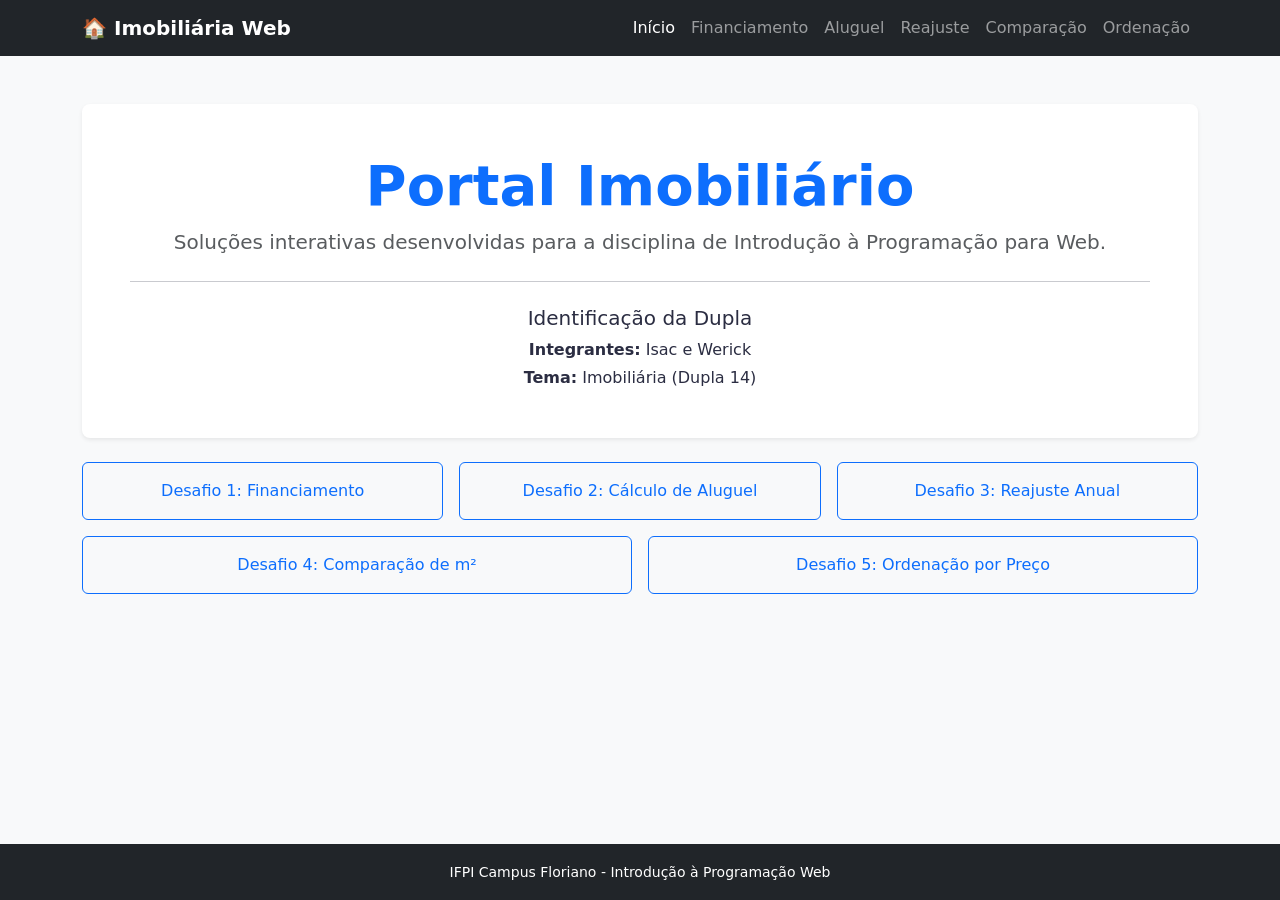
<file: index.html>
<!DOCTYPE html>
<html lang="pt-BR">
<head>
  <meta charset="UTF-8">
  <meta name="viewport" content="width=device-width, initial-scale=1.0">
  <title>Imobiliária - Início</title>
  <link href="https://cdn.jsdelivr.net/npm/bootstrap@5.3.0/dist/css/bootstrap.min.css" rel="stylesheet">
  <link rel="stylesheet" href="css/style.css">
</head>
<body>

  <nav class="navbar navbar-expand-lg navbar-dark bg-dark">
    <div class="container">
      <a class="navbar-brand fw-bold" href="index.html">🏠 Imobiliária Web</a>
      <button class="navbar-toggler" type="button" data-bs-toggle="collapse" data-bs-target="#navbarNav">
        <span class="navbar-toggler-icon"></span>
      </button>
      <div class="collapse navbar-collapse" id="navbarNav">
        <ul class="navbar-nav ms-auto">
          <li class="nav-item"><a class="nav-link active" href="index.html">Início</a></li>
          <li class="nav-item"><a class="nav-link" href="desafio1.html">Financiamento</a></li>
          <li class="nav-item"><a class="nav-link" href="desafio2.html">Aluguel</a></li>
          <li class="nav-item"><a class="nav-link" href="desafio3.html">Reajuste</a></li>
          <li class="nav-item"><a class="nav-link" href="desafio4.html">Comparação</a></li>
          <li class="nav-item"><a class="nav-link" href="desafio5.html">Ordenação</a></li>
        </ul>
      </div>
    </div>
  </nav>

  <div class="container my-5 text-center">
    <div class="p-5 mb-4 bg-white rounded-3 shadow-sm">
      <h1 class="display-4 fw-bold text-primary">Portal Imobiliário</h1>
      <p class="fs-5 text-muted">Soluções interativas desenvolvidas para a disciplina de Introdução à Programação para Web.</p>
      <hr class="my-4">
      <h5>Identificação da Dupla</h5>
      <p class="mb-1"><strong>Integrantes:</strong> Isac e Werick</p>
      <p class="mb-0"><strong>Tema:</strong> Imobiliária (Dupla 14)</p>
    </div>

    <div class="row g-3">
      <div class="col-md-4"><a href="desafio1.html" class="btn btn-outline-primary w-100 p-3">Desafio 1: Financiamento</a></div>
      <div class="col-md-4"><a href="desafio2.html" class="btn btn-outline-primary w-100 p-3">Desafio 2: Cálculo de Aluguel</a></div>
      <div class="col-md-4"><a href="desafio3.html" class="btn btn-outline-primary w-100 p-3">Desafio 3: Reajuste Anual</a></div>
      <div class="col-md-6"><a href="desafio4.html" class="btn btn-outline-primary w-100 p-3">Desafio 4: Comparação de m²</a></div>
      <div class="col-md-6"><a href="desafio5.html" class="btn btn-outline-primary w-100 p-3">Desafio 5: Ordenação por Preço</a></div>
    </div>
  </div>

  <footer class="bg-dark text-white text-center py-3">
    <small>IFPI Campus Floriano - Introdução à Programação Web</small>
  </footer>

  <script src="https://cdn.jsdelivr.net/npm/bootstrap@5.3.0/dist/js/bootstrap.bundle.min.js"></script>
</body>
</html>
</file>
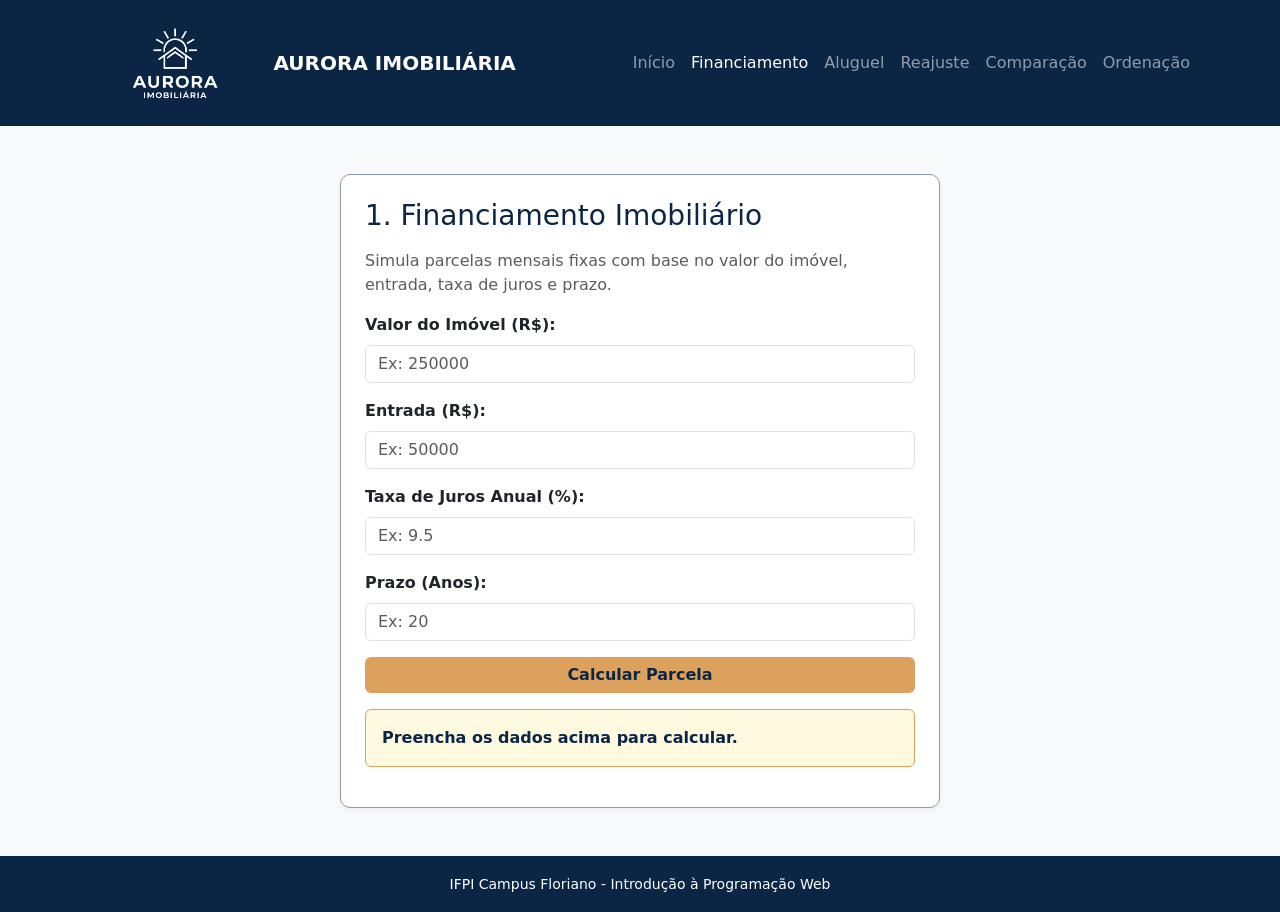
<file: desafio1.html>
<!DOCTYPE html>
<html lang="pt-BR">
<head>
  <meta charset="UTF-8">
  <meta name="viewport" content="width=device-width, initial-scale=1.0">
  <title>Desafio 1 - Financiamento Imobiliário</title>
  <link href="https://cdn.jsdelivr.net/npm/bootstrap@5.3.0/dist/css/bootstrap.min.css" rel="stylesheet">
  <link rel="stylesheet" href="css/style.css">
</head>
<body>

  <nav class="navbar navbar-expand-lg navbar-dark bg-aurora-primary">
    <div class="container">
      <a class="navbar-brand fw-bold d-flex align-items-center" href="index.html">
        <img src="imagens/Gemini_Generated_Image_fc7ck0fc7ck0fc7c-removebg-preview.png" alt="Logo Aurora Imobiliária" height="100" class="me-2 rounded">
        AURORA IMOBILIÁRIA
      </a>
      <button class="navbar-toggler" type="button" data-bs-toggle="collapse" data-bs-target="#navbarNav">
        <span class="navbar-toggler-icon"></span>
      </button>
      <div class="collapse navbar-collapse" id="navbarNav">
        <ul class="navbar-nav ms-auto">
          <li class="nav-item"><a class="nav-link" href="index.html">Início</a></li>
          <li class="nav-item"><a class="nav-link active" href="desafio1.html">Financiamento</a></li>
          <li class="nav-item"><a class="nav-link" href="desafio2.html">Aluguel</a></li>
          <li class="nav-item"><a class="nav-link" href="desafio3.html">Reajuste</a></li>
          <li class="nav-item"><a class="nav-link" href="desafio4.html">Comparação</a></li>
          <li class="nav-item"><a class="nav-link" href="desafio5.html">Ordenação</a></li>
        </ul>
      </div>
    </div>
  </nav>

  <div class="container my-5 flex-grow-1">
    <div class="card card-aurora p-4 mx-auto" style="max-width: 600px;">
      <h3 class="card-title text-aurora-primary mb-3">1. Financiamento Imobiliário</h3>
      <p class="text-muted">Simula parcelas mensais fixas com base no valor do imóvel, entrada, taxa de juros e prazo.</p>
      
      <div class="mb-3">
        <label class="form-label fw-bold">Valor do Imóvel (R$):</label>
        <input type="number" id="fin-valor" class="form-control" placeholder="Ex: 250000">
      </div>
      <div class="mb-3">
        <label class="form-label fw-bold">Entrada (R$):</label>
        <input type="number" id="fin-entrada" class="form-control" placeholder="Ex: 50000">
      </div>
      <div class="mb-3">
        <label class="form-label fw-bold">Taxa de Juros Anual (%):</label>
        <input type="number" id="fin-juros" class="form-control" placeholder="Ex: 9.5">
      </div>
      <div class="mb-3">
        <label class="form-label fw-bold">Prazo (Anos):</label>
        <input type="number" id="fin-anos" class="form-control" placeholder="Ex: 20">
      </div>

      <button onclick="calcularFinanciamento()" class="btn btn-aurora mb-3">Calcular Parcela</button>
      <div id="res-financiamento" class="alert alert-secondary resultado-box">Preencha os dados acima para calcular.</div>
    </div>
  </div>

  <footer class="text-white text-center py-3 bg-aurora-primary">
    <small>IFPI Campus Floriano - Introdução à Programação Web</small>
  </footer>

  <script src="https://cdn.jsdelivr.net/npm/bootstrap@5.3.0/dist/js/bootstrap.bundle.min.js"></script>
  <script src="js/main.js"></script>
</body>
</html>
</file>
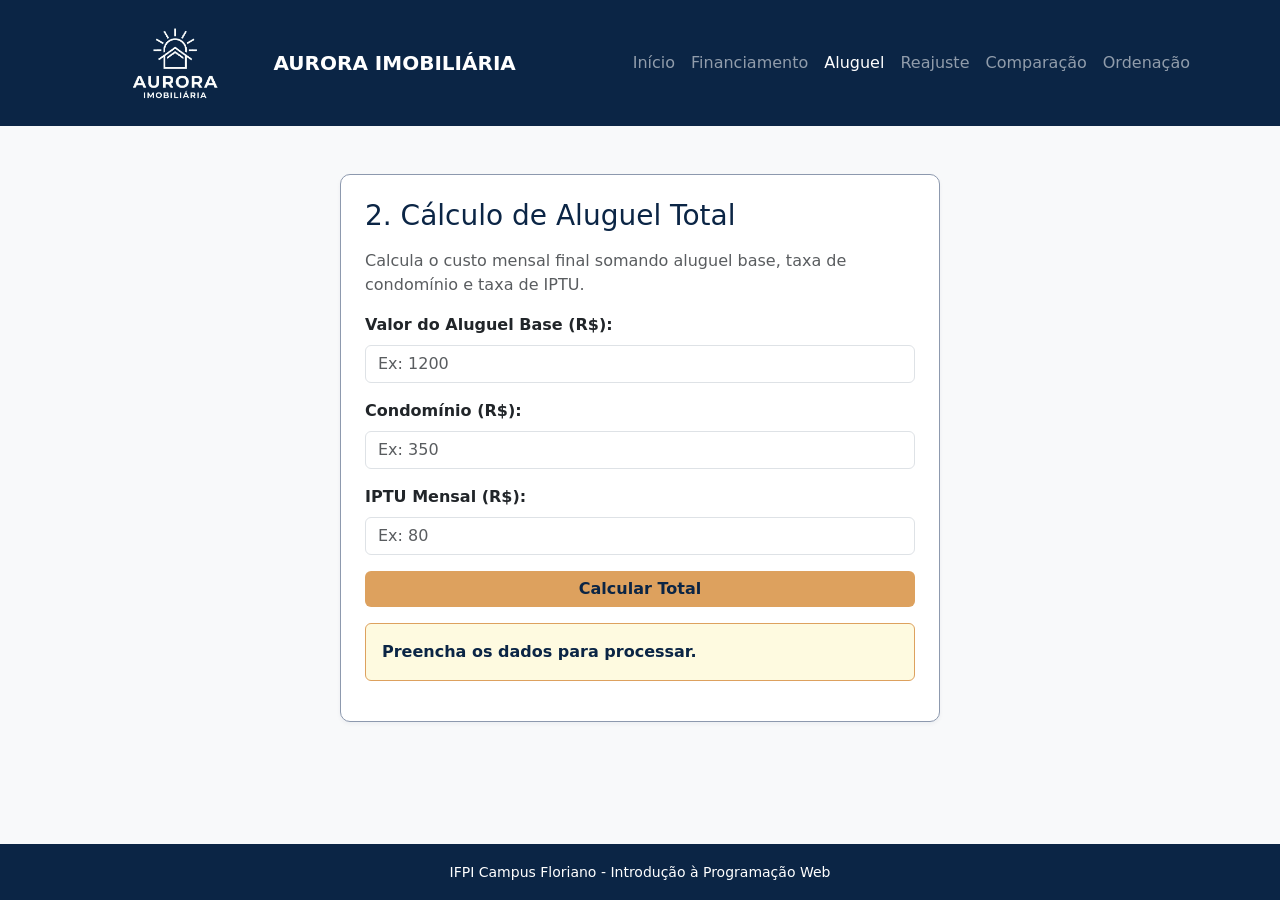
<file: desafio2.html>
<!DOCTYPE html>
<html lang="pt-BR">
<head>
  <meta charset="UTF-8">
  <meta name="viewport" content="width=device-width, initial-scale=1.0">
  <title>Desafio 2 - Cálculo de Aluguel</title>
  <link href="https://cdn.jsdelivr.net/npm/bootstrap@5.3.0/dist/css/bootstrap.min.css" rel="stylesheet">
  <link rel="stylesheet" href="css/style.css">
</head>
<body>

  <nav class="navbar navbar-expand-lg navbar-dark bg-aurora-primary">
    <div class="container">
      <a class="navbar-brand fw-bold d-flex align-items-center" href="index.html">
        <img src="imagens/Gemini_Generated_Image_fc7ck0fc7ck0fc7c-removebg-preview.png" alt="Logo Aurora Imobiliária" height="100" class="me-2 rounded">
        AURORA IMOBILIÁRIA
      </a>
      <button class="navbar-toggler" type="button" data-bs-toggle="collapse" data-bs-target="#navbarNav">
        <span class="navbar-toggler-icon"></span>
      </button>
      <div class="collapse navbar-collapse" id="navbarNav">
        <ul class="navbar-nav ms-auto">
          <li class="nav-item"><a class="nav-link" href="index.html">Início</a></li>
          <li class="nav-item"><a class="nav-link" href="desafio1.html">Financiamento</a></li>
          <li class="nav-item"><a class="nav-link active" href="desafio2.html">Aluguel</a></li>
          <li class="nav-item"><a class="nav-link" href="desafio3.html">Reajuste</a></li>
          <li class="nav-item"><a class="nav-link" href="desafio4.html">Comparação</a></li>
          <li class="nav-item"><a class="nav-link" href="desafio5.html">Ordenação</a></li>
        </ul>
      </div>
    </div>
  </nav>

  <div class="container my-5 flex-grow-1">
    <div class="card card-aurora p-4 mx-auto" style="max-width: 600px;">
      <h3 class="card-title text-aurora-primary mb-3">2. Cálculo de Aluguel Total</h3>
      <p class="text-muted">Calcula o custo mensal final somando aluguel base, taxa de condomínio e taxa de IPTU.</p>
      
      <div class="mb-3">
        <label class="form-label fw-bold">Valor do Aluguel Base (R$):</label>
        <input type="number" id="alg-base" class="form-control" placeholder="Ex: 1200">
      </div>
      <div class="mb-3">
        <label class="form-label fw-bold">Condomínio (R$):</label>
        <input type="number" id="alg-cond" class="form-control" placeholder="Ex: 350">
      </div>
      <div class="mb-3">
        <label class="form-label fw-bold">IPTU Mensal (R$):</label>
        <input type="number" id="alg-iptu" class="form-control" placeholder="Ex: 80">
      </div>

      <button onclick="calcularAluguel()" class="btn btn-aurora mb-3">Calcular Total</button>
      <div id="res-aluguel" class="alert alert-secondary resultado-box">Preencha os dados para processar.</div>
    </div>
  </div>

  <footer class="text-white text-center py-3 bg-aurora-primary">
    <small>IFPI Campus Floriano - Introdução à Programação Web</small>
  </footer>

  <script src="https://cdn.jsdelivr.net/npm/bootstrap@5.3.0/dist/js/bootstrap.bundle.min.js"></script>
  <script src="js/main.js"></script>
</body>
</html>
</file>
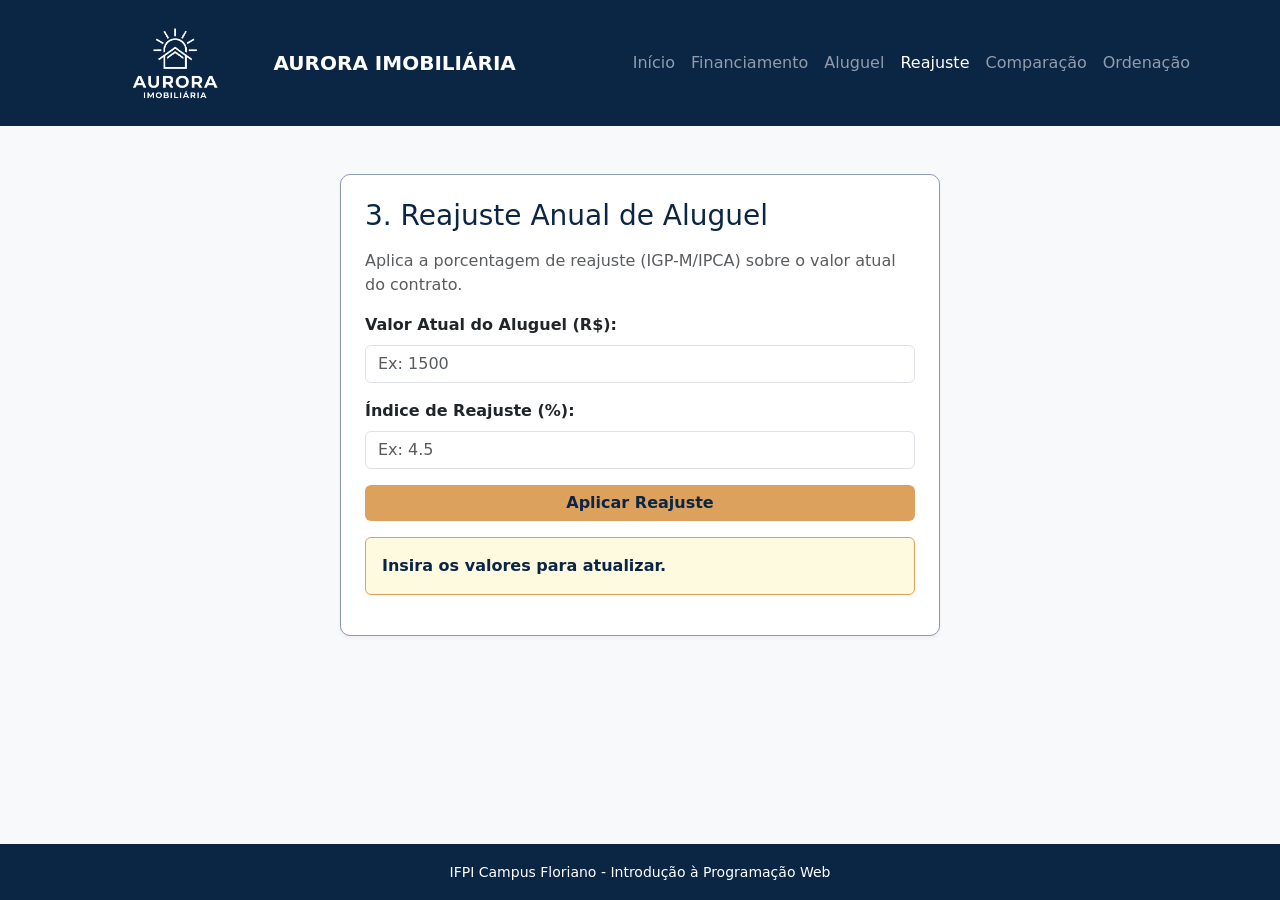
<file: desafio3.html>
<!DOCTYPE html>
<html lang="pt-BR">
<head>
  <meta charset="UTF-8">
  <meta name="viewport" content="width=device-width, initial-scale=1.0">
  <title>Desafio 3 - Reajuste Anual</title>
  <link href="https://cdn.jsdelivr.net/npm/bootstrap@5.3.0/dist/css/bootstrap.min.css" rel="stylesheet">
  <link rel="stylesheet" href="css/style.css">
</head>
<body>

  <nav class="navbar navbar-expand-lg navbar-dark bg-aurora-primary">
    <div class="container">
      <a class="navbar-brand fw-bold d-flex align-items-center" href="index.html">
        <img src="imagens/Gemini_Generated_Image_fc7ck0fc7ck0fc7c-removebg-preview.png" alt="Logo Aurora Imobiliária" height="100" class="me-2 rounded">
        AURORA IMOBILIÁRIA
      </a>
      <button class="navbar-toggler" type="button" data-bs-toggle="collapse" data-bs-target="#navbarNav">
        <span class="navbar-toggler-icon"></span>
      </button>
      <div class="collapse navbar-collapse" id="navbarNav">
        <ul class="navbar-nav ms-auto">
          <li class="nav-item"><a class="nav-link" href="index.html">Início</a></li>
          <li class="nav-item"><a class="nav-link" href="desafio1.html">Financiamento</a></li>
          <li class="nav-item"><a class="nav-link" href="desafio2.html">Aluguel</a></li>
          <li class="nav-item"><a class="nav-link active" href="desafio3.html">Reajuste</a></li>
          <li class="nav-item"><a class="nav-link" href="desafio4.html">Comparação</a></li>
          <li class="nav-item"><a class="nav-link" href="desafio5.html">Ordenação</a></li>
        </ul>
      </div>
    </div>
  </nav>

  <div class="container my-5 flex-grow-1">
    <div class="card card-aurora p-4 mx-auto" style="max-width: 600px;">
      <h3 class="card-title text-aurora-primary mb-3">3. Reajuste Anual de Aluguel</h3>
      <p class="text-muted">Aplica a porcentagem de reajuste (IGP-M/IPCA) sobre o valor atual do contrato.</p>
      
      <div class="mb-3">
        <label class="form-label fw-bold">Valor Atual do Aluguel (R$):</label>
        <input type="number" id="reaj-atual" class="form-control" placeholder="Ex: 1500">
      </div>
      <div class="mb-3">
        <label class="form-label fw-bold">Índice de Reajuste (%):</label>
        <input type="number" id="reaj-taxa" class="form-control" placeholder="Ex: 4.5">
      </div>

      <button onclick="calcularReajuste()" class="btn btn-aurora mb-3">Aplicar Reajuste</button>
      <div id="res-reajuste" class="alert alert-secondary resultado-box">Insira os valores para atualizar.</div>
    </div>
  </div>

  <footer class="text-white text-center py-3 bg-aurora-primary">
    <small>IFPI Campus Floriano - Introdução à Programação Web</small>
  </footer>

  <script src="https://cdn.jsdelivr.net/npm/bootstrap@5.3.0/dist/js/bootstrap.bundle.min.js"></script>
  <script src="js/main.js"></script>
</body>
</html>
</file>
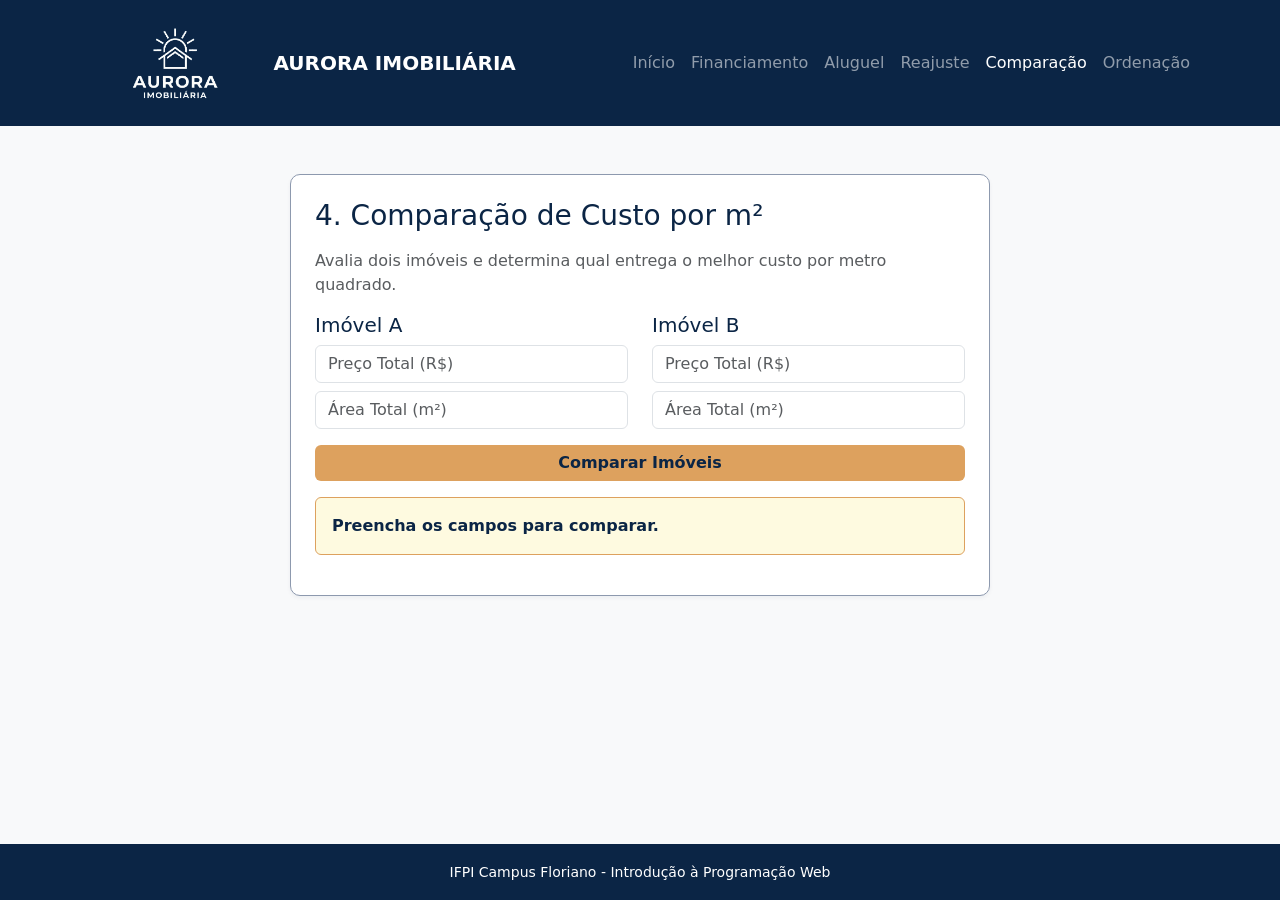
<file: desafio4.html>
<!DOCTYPE html>
<html lang="pt-BR">
<head>
  <meta charset="UTF-8">
  <meta name="viewport" content="width=device-width, initial-scale=1.0">
  <title>Desafio 4 - Comparação de Imóveis</title>
  <link href="https://cdn.jsdelivr.net/npm/bootstrap@5.3.0/dist/css/bootstrap.min.css" rel="stylesheet">
  <link rel="stylesheet" href="css/style.css">
</head>
<body>

  <nav class="navbar navbar-expand-lg navbar-dark bg-aurora-primary">
    <div class="container">
      <a class="navbar-brand fw-bold d-flex align-items-center" href="index.html">
        <img src="imagens/Gemini_Generated_Image_fc7ck0fc7ck0fc7c-removebg-preview.png" alt="Logo Aurora Imobiliária" height="100" class="me-2 rounded">
        AURORA IMOBILIÁRIA
      </a>
      <button class="navbar-toggler" type="button" data-bs-toggle="collapse" data-bs-target="#navbarNav">
        <span class="navbar-toggler-icon"></span>
      </button>
      <div class="collapse navbar-collapse" id="navbarNav">
        <ul class="navbar-nav ms-auto">
          <li class="nav-item"><a class="nav-link" href="index.html">Início</a></li>
          <li class="nav-item"><a class="nav-link" href="desafio1.html">Financiamento</a></li>
          <li class="nav-item"><a class="nav-link" href="desafio2.html">Aluguel</a></li>
          <li class="nav-item"><a class="nav-link" href="desafio3.html">Reajuste</a></li>
          <li class="nav-item"><a class="nav-link active" href="desafio4.html">Comparação</a></li>
          <li class="nav-item"><a class="nav-link" href="desafio5.html">Ordenação</a></li>
        </ul>
      </div>
    </div>
  </nav>

  <div class="container my-5 flex-grow-1">
    <div class="card card-aurora p-4 mx-auto" style="max-width: 700px;">
      <h3 class="card-title text-aurora-primary mb-3">4. Comparação de Custo por m²</h3>
      <p class="text-muted">Avalia dois imóveis e determina qual entrega o melhor custo por metro quadrado.</p>
      
      <div class="row">
        <div class="col-md-6 mb-3">
          <h5 class="text-aurora-primary">Imóvel A</h5>
          <input type="number" id="imp1-preco" class="form-control mb-2" placeholder="Preço Total (R$)">
          <input type="number" id="imp1-area" class="form-control" placeholder="Área Total (m²)">
        </div>
        <div class="col-md-6 mb-3">
          <h5 class="text-aurora-primary">Imóvel B</h5>
          <input type="number" id="imp2-preco" class="form-control mb-2" placeholder="Preço Total (R$)">
          <input type="number" id="imp2-area" class="form-control" placeholder="Área Total (m²)">
        </div>
      </div>

      <button onclick="compararImoveis()" class="btn btn-aurora mb-3">Comparar Imóveis</button>
      <div id="res-comparacao" class="alert alert-secondary resultado-box">Preencha os campos para comparar.</div>
    </div>
  </div>

  <footer class="text-white text-center py-3 bg-aurora-primary">
    <small>IFPI Campus Floriano - Introdução à Programação Web</small>
  </footer>

  <script src="https://cdn.jsdelivr.net/npm/bootstrap@5.3.0/dist/js/bootstrap.bundle.min.js"></script>
  <script src="js/main.js"></script>
</body>
</html>
</file>
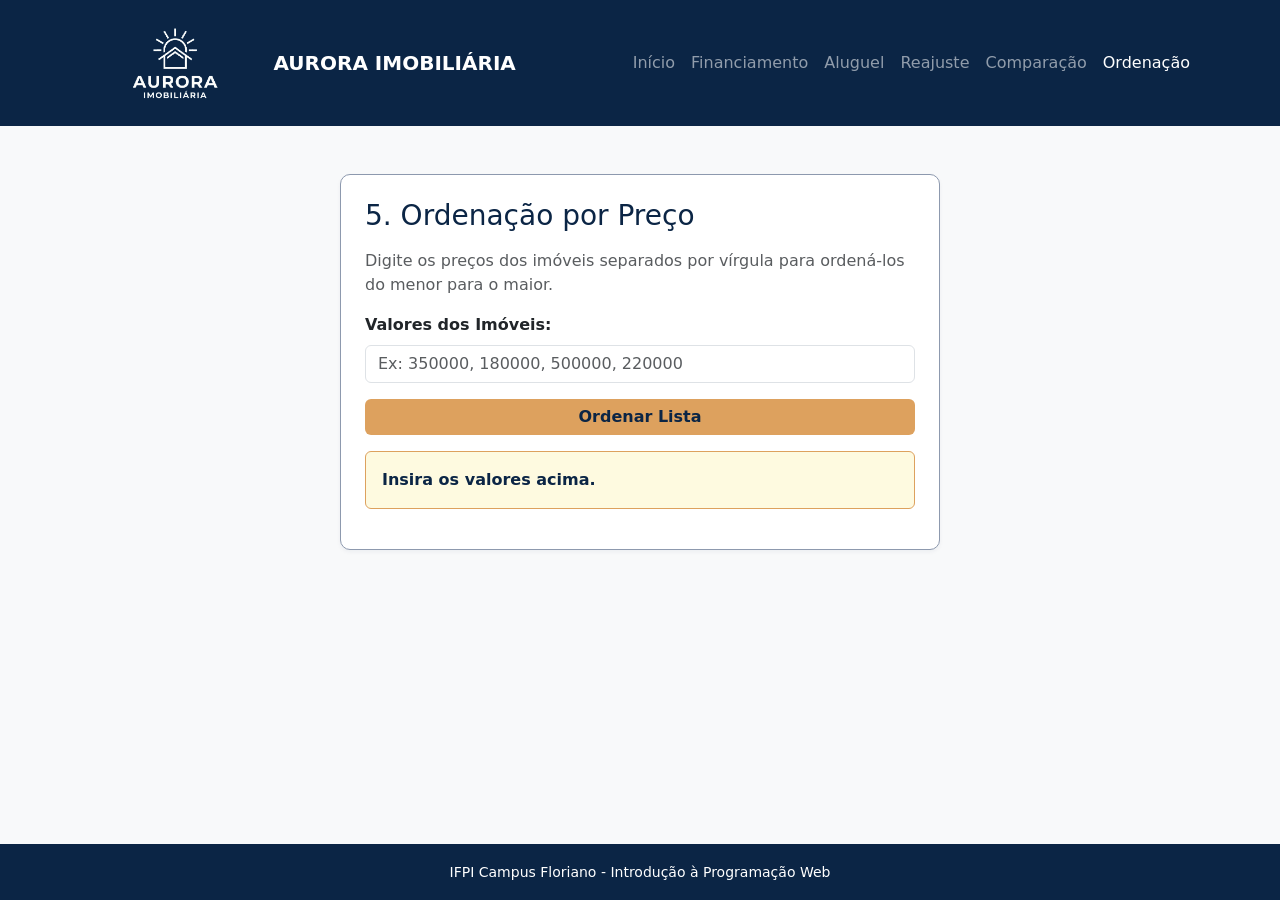
<file: desafio5.html>
<!DOCTYPE html>
<html lang="pt-BR">
<head>
  <meta charset="UTF-8">
  <meta name="viewport" content="width=device-width, initial-scale=1.0">
  <title>Desafio 5 - Ordenação por Preço</title>
  <link href="https://cdn.jsdelivr.net/npm/bootstrap@5.3.0/dist/css/bootstrap.min.css" rel="stylesheet">
  <link rel="stylesheet" href="css/style.css">
</head>
<body>

  <nav class="navbar navbar-expand-lg navbar-dark bg-aurora-primary">
    <div class="container">
      <a class="navbar-brand fw-bold d-flex align-items-center" href="index.html">
        <img src="imagens/Gemini_Generated_Image_fc7ck0fc7ck0fc7c-removebg-preview.png" alt="Logo Aurora Imobiliária" height="100" class="me-2 rounded">
        AURORA IMOBILIÁRIA
      </a>
      <button class="navbar-toggler" type="button" data-bs-toggle="collapse" data-bs-target="#navbarNav">
        <span class="navbar-toggler-icon"></span>
      </button>
      <div class="collapse navbar-collapse" id="navbarNav">
        <ul class="navbar-nav ms-auto">
          <li class="nav-item"><a class="nav-link" href="index.html">Início</a></li>
          <li class="nav-item"><a class="nav-link" href="desafio1.html">Financiamento</a></li>
          <li class="nav-item"><a class="nav-link" href="desafio2.html">Aluguel</a></li>
          <li class="nav-item"><a class="nav-link" href="desafio3.html">Reajuste</a></li>
          <li class="nav-item"><a class="nav-link" href="desafio4.html">Comparação</a></li>
          <li class="nav-item"><a class="nav-link active" href="desafio5.html">Ordenação</a></li>
        </ul>
      </div>
    </div>
  </nav>

  <div class="container my-5 flex-grow-1">
    <div class="card card-aurora p-4 mx-auto" style="max-width: 600px;">
      <h3 class="card-title text-aurora-primary mb-3">5. Ordenação por Preço</h3>
      <p class="text-muted">Digite os preços dos imóveis separados por vírgula para ordená-los do menor para o maior.</p>
      
      <div class="mb-3">
        <label class="form-label fw-bold">Valores dos Imóveis:</label>
        <input type="text" id="ord-lista" class="form-control" placeholder="Ex: 350000, 180000, 500000, 220000">
      </div>

      <button onclick="ordenarPrecos()" class="btn btn-aurora mb-3">Ordenar Lista</button>
      <div id="res-ordenacao" class="alert alert-secondary resultado-box">Insira os valores acima.</div>
    </div>
  </div>

  <footer class="text-white text-center py-3 bg-aurora-primary">
    <small>IFPI Campus Floriano - Introdução à Programação Web</small>
  </footer>

  <script src="https://cdn.jsdelivr.net/npm/bootstrap@5.3.0/dist/js/bootstrap.bundle.min.js"></script>
  <script src="js/main.js"></script>
</body>
</html>
</file>
<file: css/style.css>
:root {
  /* Cores Principais */
  --aurora-primary: #0B2545;       
  --aurora-secondary: #DDA15E;     
  
  /* Cores de Suporte e Acento */
  --aurora-accent: #8D99AE;        
  --aurora-highlight: #FEFAE0;     
  
  /* Cores de Fundo e Superfície */
  --aurora-bg-main: #F8F9FA;       
  --aurora-bg-surface: #FFFFFF;    
  
  /* Cores de Texto */
  --aurora-text-dark: #2B2D42;     
  --aurora-text-light: #F8F9FA;    
  
  /* Sombras */
  --aurora-shadow-sm: 0 2px 4px rgba(11, 37, 69, 0.05);
  --aurora-shadow-md: 0 4px 12px rgba(11, 37, 69, 0.1);
}

/* Customizações Gerais */
body {
  background-color: var(--aurora-bg-main);
  color: var(--aurora-text-dark);
  min-height: 100vh;
  display: flex;
  flex-direction: column;
}

footer {
  margin-top: auto;
  background-color: var(--aurora-primary) !important;
  color: var(--aurora-text-light);
}

/* Classes Customizadas da Marca */
.bg-aurora-primary {
  background-color: var(--aurora-primary) !important;
}

.text-aurora-primary {
  color: var(--aurora-primary) !important;
}

.btn-aurora {
  background-color: var(--aurora-secondary);
  color: var(--aurora-primary);
  font-weight: 600;
  border: none;
  transition: all 0.3s ease;
}

.btn-aurora:hover {
  background-color: #c48c4e; /* Tom levemente mais escuro do Dourado */
  color: #ffffff;
  transform: translateY(-2px);
  box-shadow: var(--aurora-shadow-md);
}

/* Cards e Caixas de Resultado */
.card-aurora {
  background-color: var(--aurora-bg-surface);
  border: 1px solid var(--aurora-accent);
  border-radius: 10px;
  box-shadow: var(--aurora-shadow-sm);
  transition: transform 0.2s ease-in-out;
}

.card-aurora:hover {
  transform: translateY(-2px);
  box-shadow: var(--aurora-shadow-md);
}

.resultado-box {
  font-weight: 600;
  min-height: 48px;
  display: flex;
  align-items: center;
  background-color: var(--aurora-highlight);
  color: var(--aurora-primary);
  border: 1px solid var(--aurora-secondary);
}
</file>
